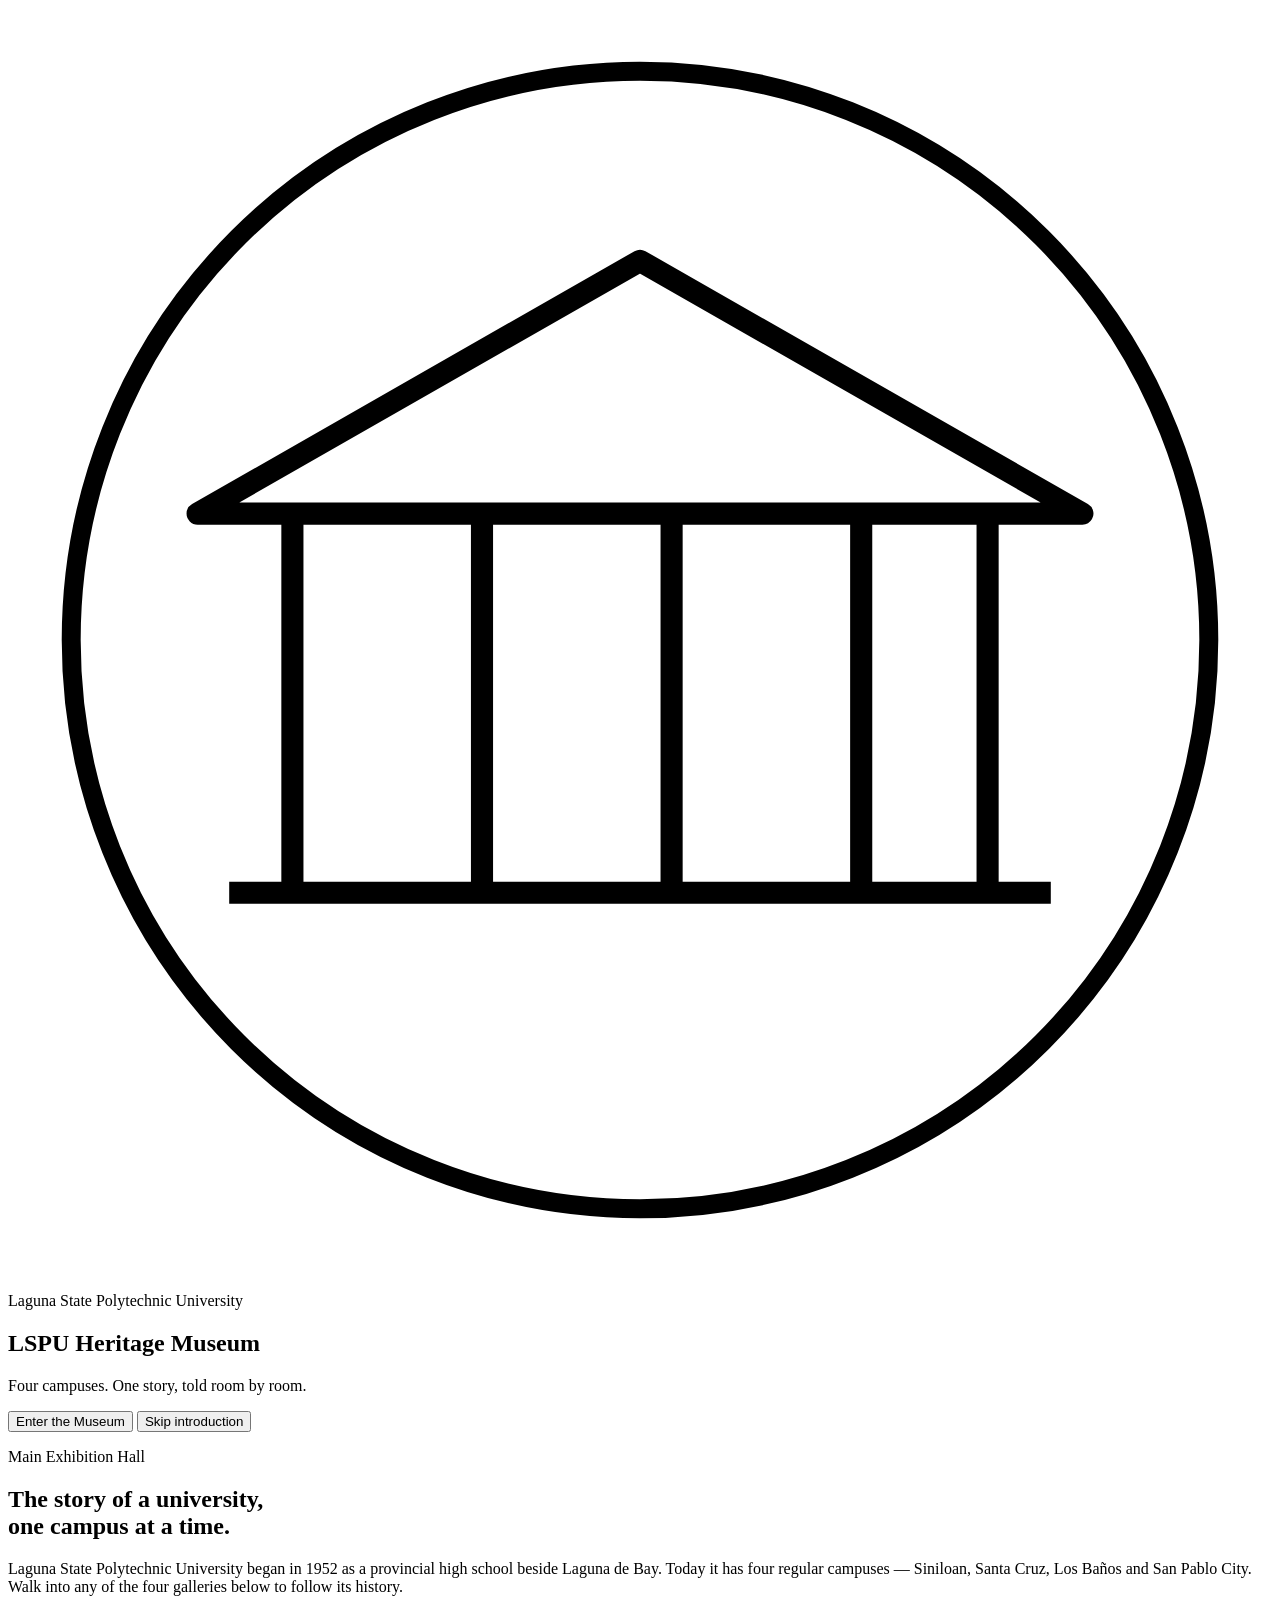
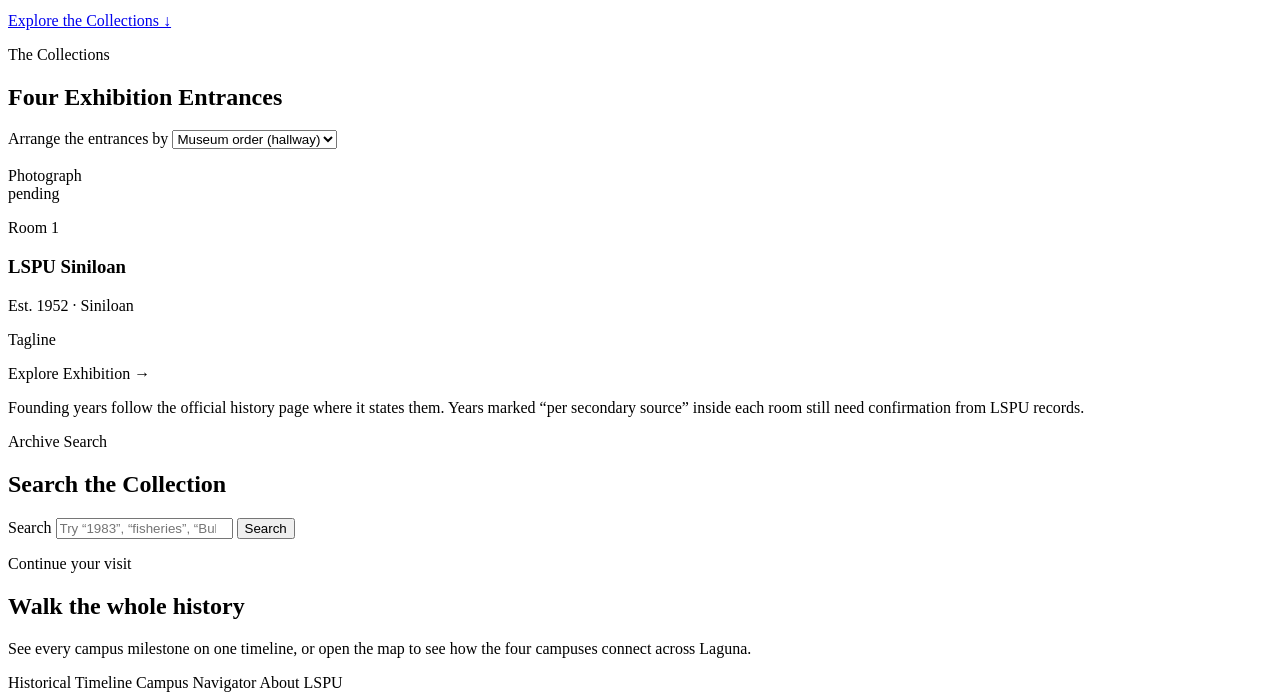
<file: classes/templates/index.html>
<!DOCTYPE html>
<html xmlns:th="http://www.thymeleaf.org" lang="en">
<head th:replace="~{fragments/layout :: head('Museum Lobby')}"></head>
<body data-page="lobby">

<!-- =============== 1. CINEMATIC ENTRANCE (skippable, plays once per visit) =============== -->
<section class="entrance" id="entrance" aria-label="Museum entrance">
    <div class="entrance__light" aria-hidden="true"></div>
    <div class="entrance__facade" aria-hidden="true">
        <div class="entrance__door entrance__door--left"></div>
        <div class="entrance__door entrance__door--right"></div>
        <div class="entrance__glow"></div>
    </div>
    <div class="entrance__content">
        <svg class="entrance__logo" viewBox="0 0 80 80" aria-hidden="true">
            <circle cx="40" cy="40" r="36" fill="none" stroke="currentColor" stroke-width="1.2"/>
            <path d="M14 56 H66 M18 56 V32 M30 56 V32 M42 56 V32 M54 56 V32 M62 56 V32 M12 32 L40 16 L68 32 Z"
                  fill="none" stroke="currentColor" stroke-width="1.4" stroke-linejoin="round"/>
        </svg>
        <p class="eyebrow entrance__eyebrow">Laguna State Polytechnic University</p>
        <h1 class="entrance__title"><span>LSPU</span> <span>Heritage</span> <span>Museum</span></h1>
        <p class="entrance__sub">Four campuses. One story, told room by room.</p>
        <button class="btn btn--gold" id="enterBtn" type="button">Enter the Museum</button>
        <button class="entrance__skip" id="skipBtn" type="button">Skip introduction</button>
    </div>
</section>

<div th:replace="~{fragments/layout :: doors}"></div>
<div th:replace="~{fragments/layout :: navbar('lobby')}"></div>

<main id="lobby">
    <!-- =============== 2. LOBBY HERO =============== -->
    <section class="hero">
        <div class="hero__bg" data-parallax aria-hidden="true"></div>
        <div class="hero__inner">
            <p class="eyebrow" data-split>Main Exhibition Hall</p>
            <h2 class="display" data-split>The story of a university,<br>one campus at a time.</h2>
            <p class="lead reveal">
                Laguna State Polytechnic University began in 1952 as a provincial high school beside Laguna de Bay.
                Today it has four regular campuses — Siniloan, Santa Cruz, Los Baños and San Pablo City. Walk into
                any of the four galleries below to follow its history.
            </p>
            <a href="#exhibitions" class="btn btn--ghost reveal">Explore the Collections ↓</a>
        </div>
    </section>

    <!-- =============== 3. FOUR EXHIBITION ENTRANCES =============== -->
    <section class="section" id="exhibitions">
        <header class="section__head">
            <p class="eyebrow">The Collections</p>
            <h2 class="title">Four Exhibition Entrances</h2>
        </header>

        <!-- Sorting is done by the JAVA backend (CampusSorter - Insertion Sort) -->
        <form class="toolbar reveal" th:action="@{/}" method="get">
            <label for="sort">Arrange the entrances by</label>
            <select id="sort" name="sort" onchange="this.form.submit()">
                <option value="" th:selected="${sort == ''}">Museum order (hallway)</option>
                <option value="name" th:selected="${sort == 'name'}">Campus name (A–Z)</option>
                <option value="year" th:selected="${sort == 'year'}">Founding year</option>
                <option value="location" th:selected="${sort == 'location'}">Location (A–Z)</option>
            </select>
            <noscript><button class="btn btn--ghost" type="submit">Apply</button></noscript>
        </form>

        <div class="halls">
            <a th:each="c, it : ${campuses}" class="exhibit reveal" data-room
               th:href="@{/exhibition/{slug}(slug=${c.slug})}"
               th:style="'--accent:' + ${c.accent}"
               th:attr="data-label=${c.name}">
                <div class="exhibit__media">
                    <img th:if="${c.coverImage != null}" th:src="@{${c.coverImage.url}}"
                         th:alt="${c.coverImage.title} + ' — ' + ${c.name}" loading="lazy">
                    <div th:if="${c.coverImage == null}" class="exhibit__placeholder">
                        <span>Photograph<br>pending</span>
                    </div>
                    <span class="exhibit__light" aria-hidden="true"></span>
                </div>
                <div class="exhibit__plaque">
                    <p class="exhibit__no" th:text="'Room ' + ${it.count}">Room 1</p>
                    <h3 class="exhibit__name" th:text="${c.name}">LSPU Siniloan</h3>
                    <p class="exhibit__meta"><span th:text="'Est. ' + ${c.foundingYear}">Est. 1952</span> · <span th:text="${c.town}">Siniloan</span></p>
                    <p class="exhibit__desc" th:text="${c.tagline}">Tagline</p>
                    <span class="exhibit__cta">Explore Exhibition →</span>
                </div>
            </a>
        </div>
        <p class="note reveal">Founding years follow the official history page where it states them. Years marked “per secondary source”
            inside each room still need confirmation from LSPU records.</p>
    </section>

    <!-- =============== 4. SEARCH TEASER =============== -->
    <section class="section section--dark">
        <header class="section__head">
            <p class="eyebrow">Archive Search</p>
            <h2 class="title">Search the Collection</h2>
        </header>
        <form class="bigsearch reveal" th:action="@{/search}" method="get" role="search">
            <label class="sr-only" for="q">Search</label>
            <input id="q" name="q" type="search" maxlength="60" required
                   placeholder="Try “1983”, “fisheries”, “Bubukal” or “state college”"
                   pattern="[\p{L}\p{N} .,'&amp;\-]{1,60}" title="Letters, numbers and spaces only (max 60)">
            <button class="btn btn--gold" type="submit">Search</button>
        </form>
    </section>

    <section class="section section--split">
        <div class="reveal">
            <p class="eyebrow">Continue your visit</p>
            <h2 class="title">Walk the whole history</h2>
            <p>See every campus milestone on one timeline, or open the map to see how the four campuses connect across Laguna.</p>
        </div>
        <div class="links reveal">
            <a class="btn btn--gold" th:href="@{/timeline}" data-room>Historical Timeline</a>
            <a class="btn btn--ghost" th:href="@{/navigator}" data-room>Campus Navigator</a>
            <a class="btn btn--ghost" th:href="@{/about}" data-room>About LSPU</a>
        </div>
    </section>
</main>

<div th:replace="~{fragments/layout :: footer}"></div>
<th:block th:replace="~{fragments/layout :: scripts}"></th:block>
</body>
</html>
</file>
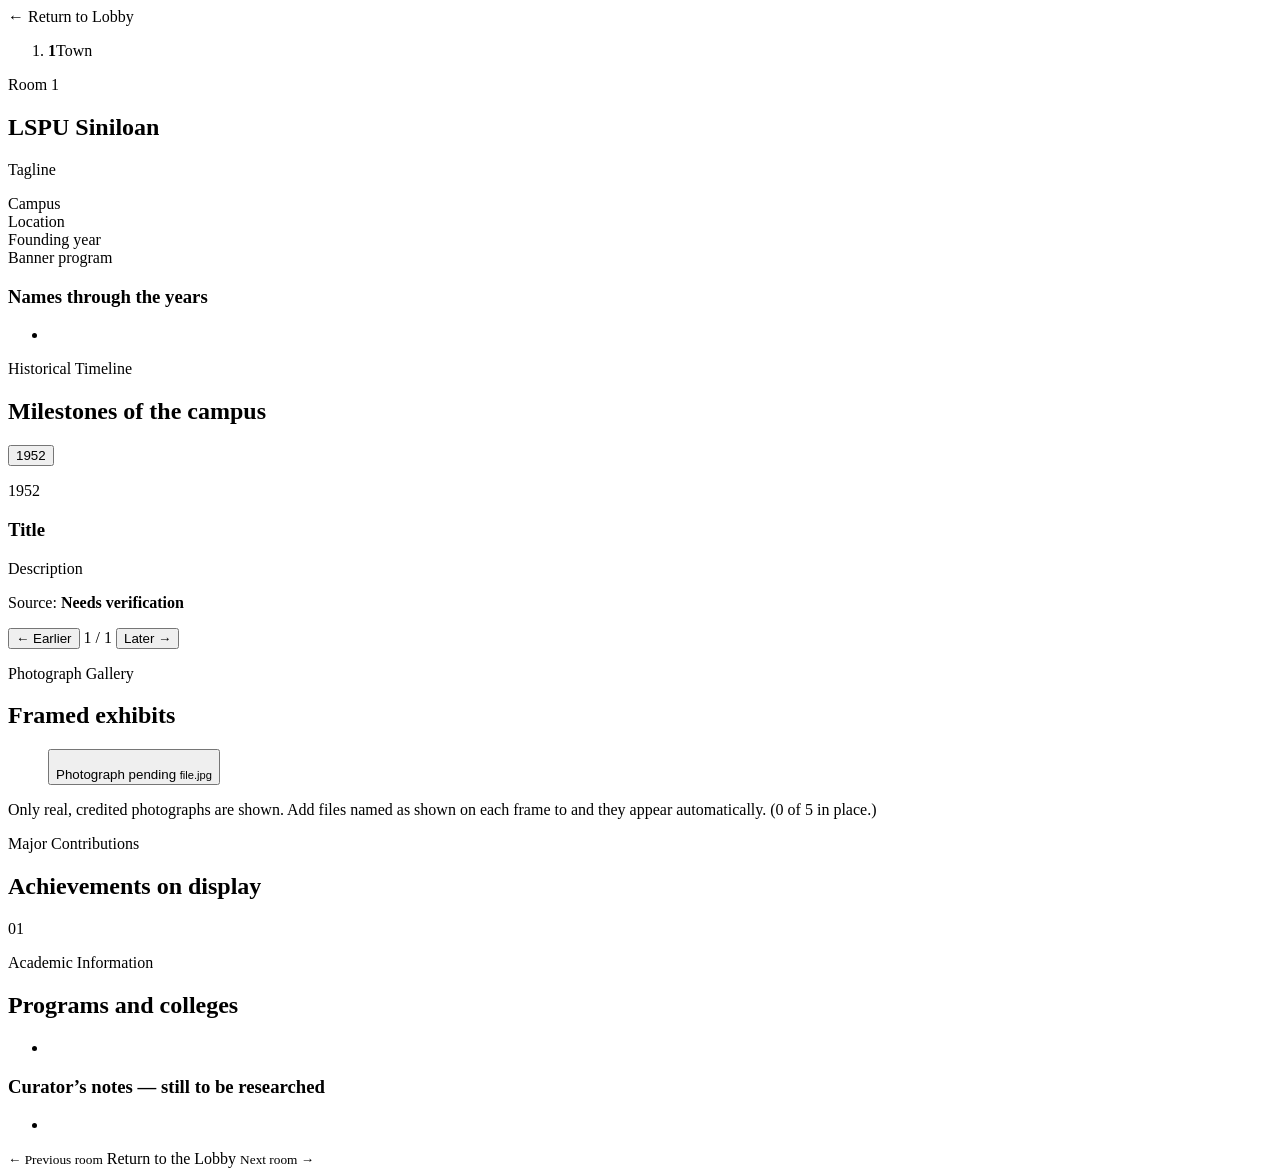
<file: classes/templates/exhibition.html>
<!DOCTYPE html>
<html xmlns:th="http://www.thymeleaf.org" lang="en">
<head th:replace="~{fragments/layout :: head(${campus.name})}"></head>
<body data-page="exhibition" th:style="'--accent:' + ${campus.accent}">

<div th:replace="~{fragments/layout :: doors}"></div>
<div th:replace="~{fragments/layout :: navbar('exhibitions')}"></div>

<!-- Hallway indicator: which room am I in? -->
<nav class="hallway" aria-label="Exhibition rooms">
    <a class="hallway__lobby" th:href="@{/}" data-room data-label="Museum Lobby">← Return to Lobby</a>
    <ol>
        <li th:each="c, it : ${campuses}">
            <a th:href="@{/exhibition/{s}(s=${c.slug})}" data-room
               th:attr="data-label=${c.name},aria-current=${c.slug == campus.slug ? 'page' : null}"
               th:classappend="${c.slug == campus.slug} ? 'is-current'">
                <b th:text="${it.count}">1</b><span th:text="${c.town}">Town</span>
            </a>
        </li>
    </ol>
</nav>

<main>
    <!-- =============== A. HISTORICAL INTRODUCTION (museum wall) =============== -->
    <section class="room-hero">
        <div class="room-hero__bg" data-parallax aria-hidden="true"></div>
        <div class="room-hero__inner">
            <p class="eyebrow" data-split th:text="'Room ' + ${roomNumber} + ' of 4 · ' + ${campus.flagship}">Room 1</p>
            <h1 class="display" data-split th:text="${campus.name}">LSPU Siniloan</h1>
            <p class="lead reveal" th:text="${campus.tagline}">Tagline</p>
        </div>
    </section>

    <section class="section wall">
        <div class="plaque reveal">
            <dl>
                <div><dt>Campus</dt><dd th:text="${campus.name}"></dd></div>
                <div><dt>Location</dt><dd th:text="${campus.locationLabel}"></dd></div>
                <div><dt>Founding year</dt><dd><span th:text="${campus.foundingYear}"></span></dd></div>
                <div><dt>Banner program</dt><dd th:text="${campus.flagship}"></dd></div>
            </dl>
            <p class="plaque__note" th:text="${campus.foundingNote}"></p>
        </div>
        <div class="wall__text">
            <p class="lead reveal" th:text="${campus.intro}"></p>
            <p class="reveal" th:each="p : ${campus.history.background}" th:text="${p}"></p>
            <div class="reveal" th:if="${!campus.history.formerNames.isEmpty()}">
                <h3 class="small-title">Names through the years</h3>
                <ul class="names"><li th:each="n : ${campus.history.formerNames}" th:text="${n}"></li></ul>
            </div>
        </div>
    </section>

    <!-- =============== B. INTERACTIVE TIMELINE =============== -->
    <section class="section section--dark" id="timeline">
        <header class="section__head">
            <p class="eyebrow">Historical Timeline</p>
            <h2 class="title">Milestones of the campus</h2>
        </header>
        <div class="tl" id="timelineWidget">
            <div class="tl__track" role="tablist" aria-label="Timeline years">
                <span class="tl__progress" id="tlProgress"></span>
                <button th:each="ev, it : ${events}" class="tl__dot" type="button" role="tab"
                        th:attr="data-index=${it.index},aria-selected=${it.first}"
                        th:classappend="${it.first} ? 'is-active'">
                    <span class="tl__year" th:text="${ev.year}">1952</span>
                </button>
            </div>
            <div class="tl__stage" aria-live="polite">
                <article th:each="ev, it : ${events}" class="tl__card" th:classappend="${it.first} ? 'is-active'" th:attr="data-index=${it.index}">
                    <p class="eyebrow" th:text="${ev.dateLabel}">1952</p>
                    <h3 th:text="${ev.title}">Title</h3>
                    <p th:text="${ev.description}">Description</p>
                    <p class="source">Source: <span th:text="${ev.source}"></span>
                        <strong th:if="${ev.needsVerification}" class="flag">Needs verification</strong></p>
                </article>
            </div>
            <div class="tl__controls">
                <button class="btn btn--ghost" type="button" id="tlPrev">← Earlier</button>
                <span id="tlCount">1 / 1</span>
                <button class="btn btn--ghost" type="button" id="tlNext">Later →</button>
            </div>
        </div>
    </section>

    <!-- =============== C. PHOTOGRAPH GALLERY =============== -->
    <section class="section" id="gallery">
        <header class="section__head">
            <p class="eyebrow">Photograph Gallery</p>
            <h2 class="title">Framed exhibits</h2>
        </header>
        <div class="gallery" id="gallery-grid">
            <figure th:each="img, it : ${campus.images}" class="frame reveal" th:classappend="${it.first} ? 'frame--wide'">
                <button type="button" class="frame__btn"
                        th:attr="data-index=${it.index},data-title=${img.title},data-desc=${img.description},data-kind=${img.kind},data-credit=${img.credit},data-src=${img.available} ? @{${img.url}} : ''">
                    <div class="frame__mat">
                        <img th:if="${img.available}" th:src="@{${img.url}}" th:alt="${img.title} + ' — ' + ${campus.name}" loading="lazy">
                        <div th:unless="${img.available}" class="frame__empty">
                            <span>Photograph pending</span>
                            <small th:text="${img.fileName}">file.jpg</small>
                        </div>
                    </div>
                    <figcaption><b th:text="${img.title}"></b><small th:text="${img.kind}"></small></figcaption>
                </button>
            </figure>
        </div>
        <p class="note">Only real, credited photographs are shown. Add files named as shown on each frame to
            <code th:text="'static/images/campuses/' + ${campus.slug} + '/'"></code> and they appear automatically.
            (<span th:text="${campus.availableImageCount}">0</span> of <span th:text="${campus.images.size()}">5</span> in place.)</p>
    </section>

    <!-- =============== D. MAJOR CONTRIBUTIONS =============== -->
    <section class="section section--tint">
        <header class="section__head">
            <p class="eyebrow">Major Contributions</p>
            <h2 class="title">Achievements on display</h2>
        </header>
        <div class="panels">
            <article class="panel reveal" th:each="item, it : ${campus.contributions}">
                <span class="panel__no" th:text="${#numbers.formatInteger(it.count, 2)}">01</span>
                <p th:text="${item}"></p>
            </article>
        </div>
    </section>

    <!-- =============== E. ACADEMIC INFORMATION =============== -->
    <section class="section">
        <header class="section__head">
            <p class="eyebrow">Academic Information</p>
            <h2 class="title">Programs and colleges</h2>
        </header>
        <ul class="programs">
            <li class="reveal" th:each="p : ${campus.programs}" th:text="${p}"></li>
        </ul>
    </section>

    <!-- Research gaps stay visible: honesty is part of the exhibit -->
    <section class="section section--note">
        <h3 class="small-title">Curator’s notes — still to be researched</h3>
        <ul class="gaps"><li th:each="n : ${campus.history.needsResearch}" th:text="${n}"></li></ul>
    </section>

    <!-- =============== WALKING EXPERIENCE: previous / next room =============== -->
    <nav class="rooms-nav" aria-label="Move to another room">
        <a th:href="@{/exhibition/{s}(s=${prev.slug})}" data-room th:attr="data-label=${prev.name}" class="rooms-nav__a">
            <small>← Previous room</small><b th:text="${prev.name}"></b>
        </a>
        <a th:href="@{/}" data-room data-label="Museum Lobby" class="rooms-nav__lobby">Return to the Lobby</a>
        <a th:href="@{/exhibition/{s}(s=${next.slug})}" data-room th:attr="data-label=${next.name}" class="rooms-nav__a rooms-nav__a--next">
            <small>Next room →</small><b th:text="${next.name}"></b>
        </a>
    </nav>
</main>

<!-- Cinematic lightbox -->
<div class="lightbox" id="lightbox" role="dialog" aria-modal="true" aria-label="Photograph viewer" hidden>
    <button class="lightbox__close" id="lbClose" aria-label="Close viewer">×</button>
    <button class="lightbox__nav lightbox__nav--prev" id="lbPrev" aria-label="Previous photograph">‹</button>
    <figure class="lightbox__fig">
        <div class="lightbox__img" id="lbImgWrap"><span class="spinner" id="lbSpin" hidden></span></div>
        <figcaption>
            <p class="eyebrow" id="lbKind"></p>
            <h3 id="lbTitle"></h3>
            <p id="lbDesc"></p>
            <p class="source" id="lbCredit"></p>
        </figcaption>
    </figure>
    <button class="lightbox__nav lightbox__nav--next" id="lbNext" aria-label="Next photograph">›</button>
</div>

<div th:replace="~{fragments/layout :: footer}"></div>
<th:block th:replace="~{fragments/layout :: scripts}"></th:block>
</body>
</html>
</file>
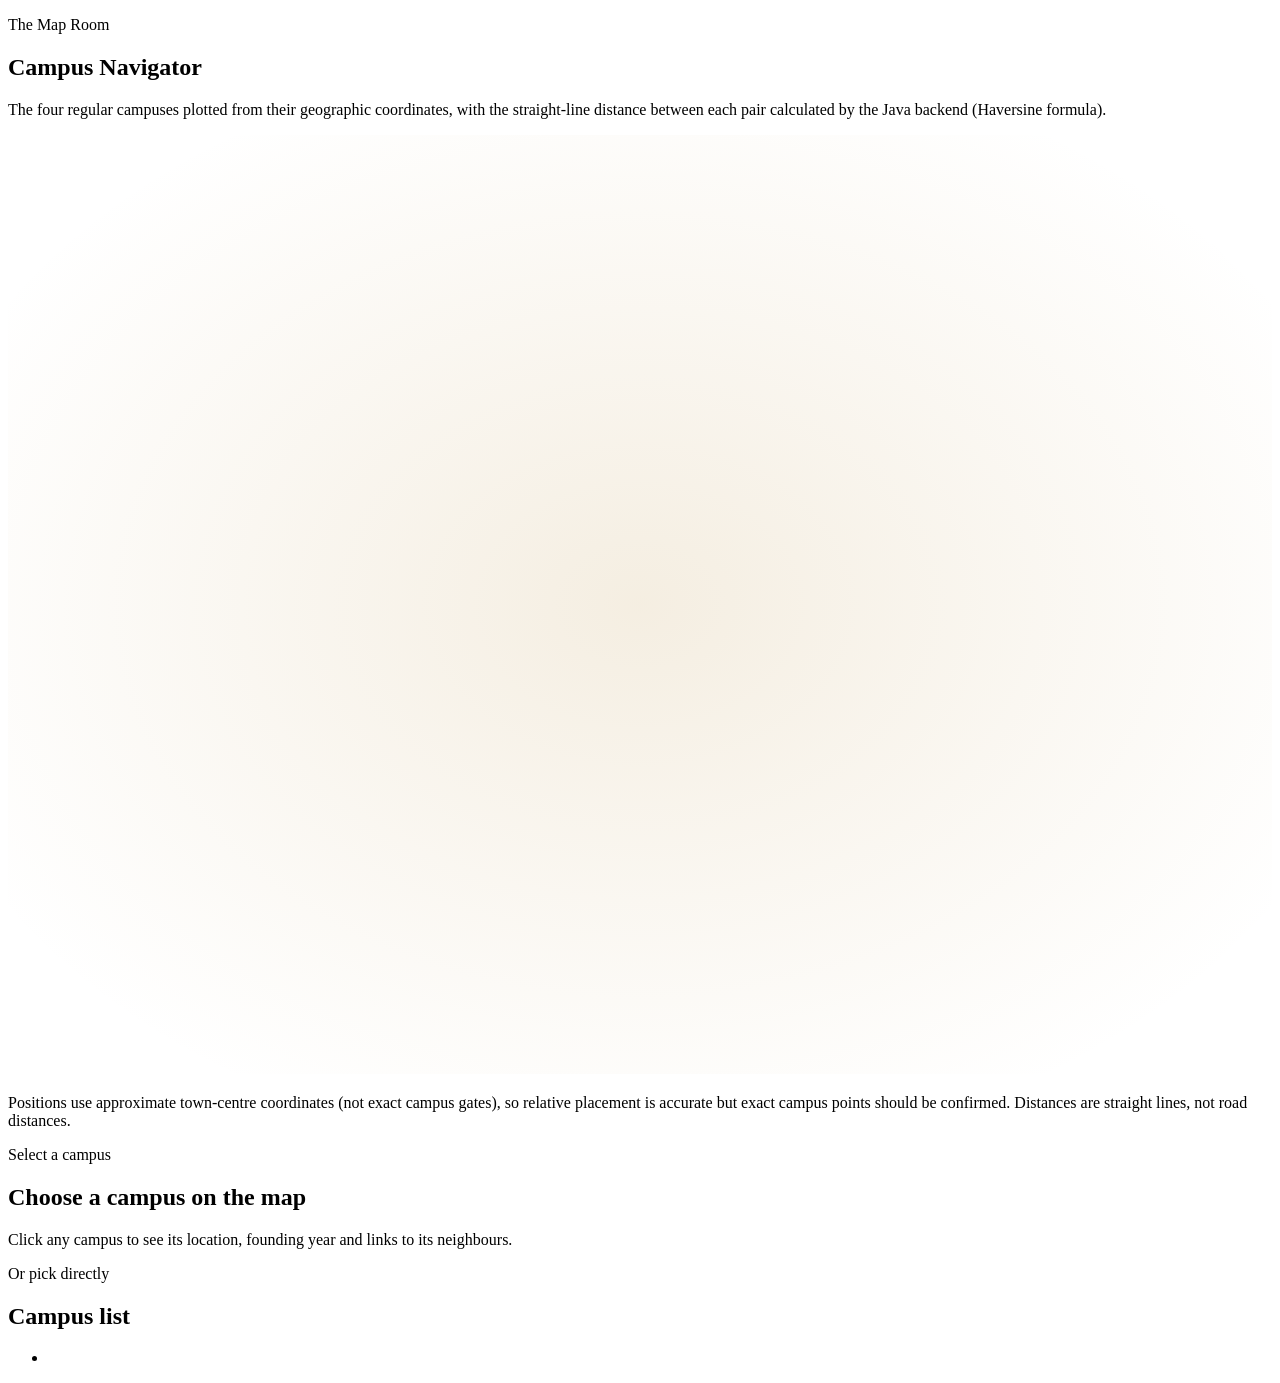
<file: classes/templates/navigator.html>
<!DOCTYPE html>
<html xmlns:th="http://www.thymeleaf.org" lang="en">
<head th:replace="~{fragments/layout :: head('Campus Navigator')}"></head>
<body data-page="navigator">
<div th:replace="~{fragments/layout :: doors}"></div>
<div th:replace="~{fragments/layout :: navbar('navigator')}"></div>

<main>
    <section class="room-hero room-hero--short">
        <div class="room-hero__bg" aria-hidden="true"></div>
        <div class="room-hero__inner">
            <p class="eyebrow" data-split>The Map Room</p>
            <h1 class="display" data-split>Campus Navigator</h1>
            <p class="lead reveal">The four regular campuses plotted from their geographic coordinates, with the straight-line
                distance between each pair calculated by the Java backend (Haversine formula).</p>
        </div>
    </section>

    <section class="section nav-map">
        <div class="map reveal">
            <svg id="mapSvg" viewBox="0 0 700 520" role="img" aria-label="Topological map of the four LSPU campuses">
                <defs>
                    <radialGradient id="mapGlow" cx="50%" cy="50%" r="60%">
                        <stop offset="0" stop-color="#C6A15B" stop-opacity=".18"/>
                        <stop offset="1" stop-color="#C6A15B" stop-opacity="0"/>
                    </radialGradient>
                </defs>
                <rect width="700" height="520" fill="url(#mapGlow)"/>
                <g id="mapLinks"></g>
                <g id="mapNodes"></g>
            </svg>
            <p class="note">Positions use approximate town-centre coordinates (not exact campus gates), so relative placement is
                accurate but exact campus points should be confirmed. Distances are straight lines, not road distances.</p>
        </div>

        <aside class="info" id="infoPanel" aria-live="polite">
            <p class="eyebrow" id="infoKind">Select a campus</p>
            <div class="info__photo" id="infoPhoto"></div>
            <h2 id="infoName">Choose a campus on the map</h2>
            <p id="infoMeta">Click any campus to see its location, founding year and links to its neighbours.</p>
            <ul class="info__links" id="infoLinks"></ul>
            <a class="btn btn--gold" id="infoGo" th:href="@{/}" data-room hidden>Enter this exhibition</a>
        </aside>
    </section>

    <section class="section section--tint">
        <header class="section__head"><p class="eyebrow">Or pick directly</p><h2 class="title">Campus list</h2></header>
        <ul class="programs">
            <li class="reveal" th:each="c : ${campuses}">
                <a th:href="@{/exhibition/{s}(s=${c.slug})}" data-room th:attr="data-label=${c.name}"
                   th:text="${c.name} + ' — ' + ${c.locationLabel}"></a>
            </li>
        </ul>
    </section>
</main>

<div th:replace="~{fragments/layout :: footer}"></div>
<th:block th:replace="~{fragments/layout :: scripts}"></th:block>
</body>
</html>
</file>
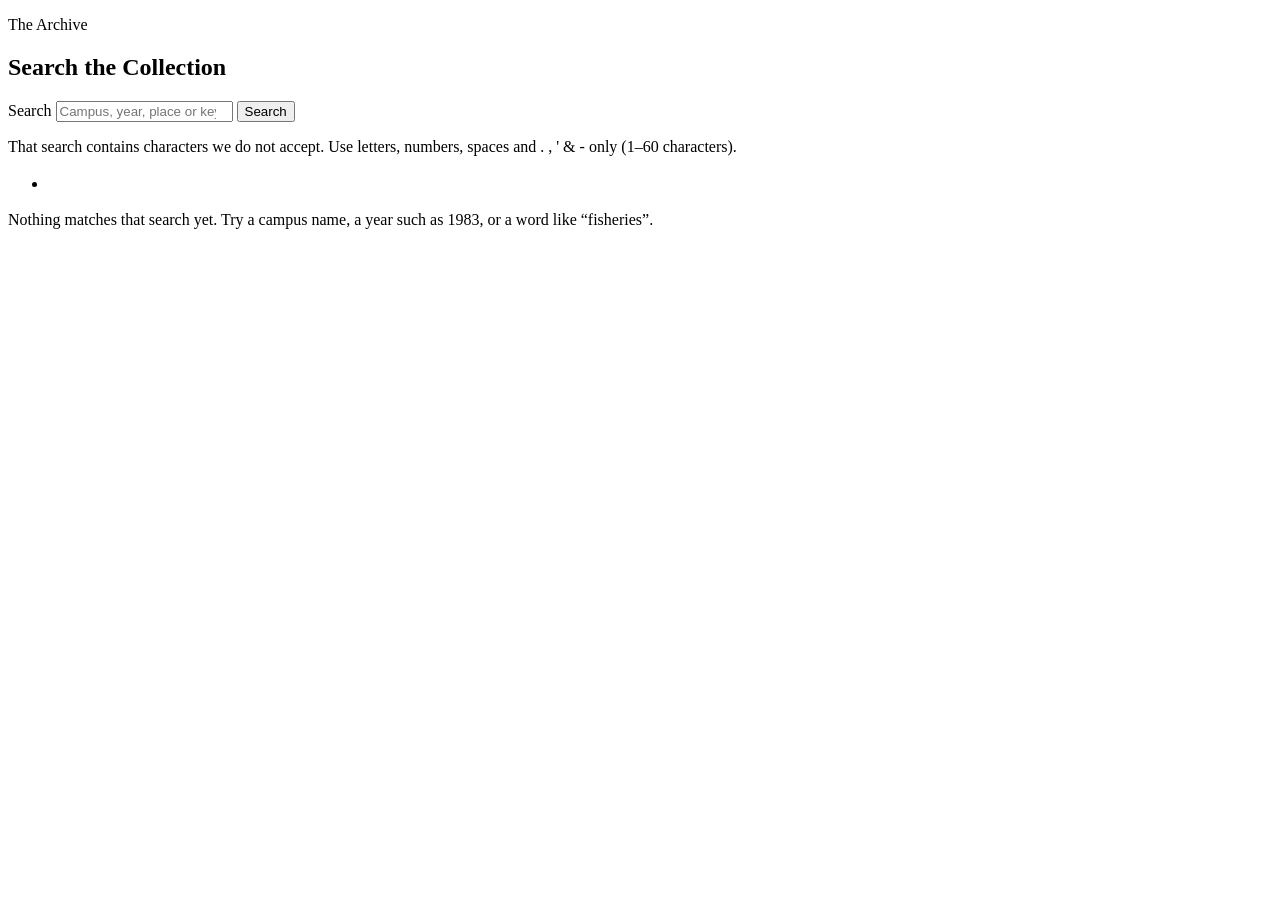
<file: classes/templates/search.html>
<!DOCTYPE html>
<html xmlns:th="http://www.thymeleaf.org" lang="en">
<head th:replace="~{fragments/layout :: head('Search')}"></head>
<body data-page="search">
<div th:replace="~{fragments/layout :: doors}"></div>
<div th:replace="~{fragments/layout :: navbar('search')}"></div>

<main>
    <section class="room-hero room-hero--short">
        <div class="room-hero__bg" aria-hidden="true"></div>
        <div class="room-hero__inner">
            <p class="eyebrow" data-split>The Archive</p>
            <h1 class="display" data-split>Search the Collection</h1>
        </div>
    </section>

    <section class="section">
        <form class="bigsearch" th:action="@{/search}" method="get" role="search">
            <label class="sr-only" for="q">Search</label>
            <input id="q" name="q" type="search" maxlength="60" th:value="${q}" required
                   placeholder="Campus, year, place or keyword"
                   pattern="[\p{L}\p{N} .,'&amp;\-]{1,60}" title="Letters, numbers and spaces only (max 60)">
            <button class="btn btn--gold" type="submit">Search</button>
        </form>

        <p class="alert" th:if="${!valid}">That search contains characters we do not accept. Use letters, numbers, spaces and . , ' &amp; - only (1–60 characters).</p>

        <p class="note" th:if="${valid and q != ''}" th:text="${results.size()} + ' result(s) for “' + ${q} + '”'"></p>

        <ul class="results">
            <li class="result reveal" th:each="r : ${results}">
                <p class="eyebrow" th:text="${r.kind} + ' · ' + ${r.campusName}"></p>
                <h3><a th:href="@{/exhibition/{s}(s=${r.campusSlug})}" data-room th:text="${r.title}"></a></h3>
                <p th:text="${r.snippet}"></p>
            </li>
        </ul>
        <p th:if="${valid and q != '' and results.isEmpty()}" class="lead">Nothing matches that search yet. Try a campus name, a year such as 1983, or a word like “fisheries”.</p>
    </section>
</main>

<div th:replace="~{fragments/layout :: footer}"></div>
<th:block th:replace="~{fragments/layout :: scripts}"></th:block>
</body>
</html>
</file>
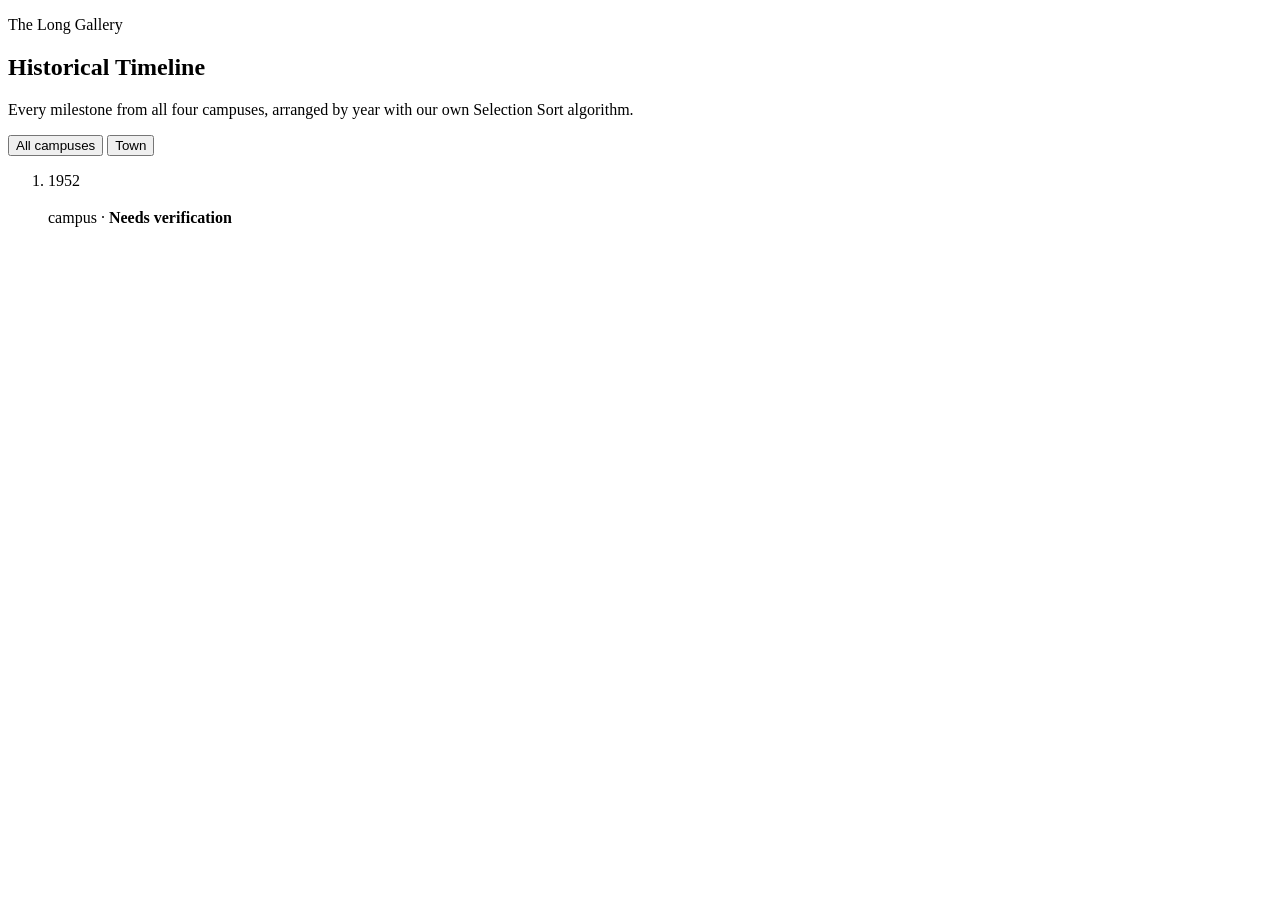
<file: classes/templates/timeline.html>
<!DOCTYPE html>
<html xmlns:th="http://www.thymeleaf.org" lang="en">
<head th:replace="~{fragments/layout :: head('Historical Timeline')}"></head>
<body data-page="timeline">
<div th:replace="~{fragments/layout :: doors}"></div>
<div th:replace="~{fragments/layout :: navbar('timeline')}"></div>

<main>
    <section class="room-hero room-hero--short">
        <div class="room-hero__bg" aria-hidden="true"></div>
        <div class="room-hero__inner">
            <p class="eyebrow" data-split>The Long Gallery</p>
            <h1 class="display" data-split>Historical Timeline</h1>
            <p class="lead reveal">Every milestone from all four campuses, arranged by year with our own Selection Sort algorithm.</p>
        </div>
    </section>

    <section class="section">
        <div class="filters reveal" id="tlFilters" role="group" aria-label="Filter by campus">
            <button type="button" class="chip is-active" data-filter="all">All campuses</button>
            <button type="button" class="chip" th:each="c : ${campuses}" th:attr="data-filter=${c.slug}" th:text="${c.town}">Town</button>
        </div>

        <ol class="vtl">
            <li class="vtl__item reveal" th:each="ev : ${events}" th:attr="data-campus=${ev.campusSlug}">
                <span class="vtl__year" th:text="${ev.year}">1952</span>
                <div class="vtl__body">
                    <p class="eyebrow" th:text="${ev.dateLabel}"></p>
                    <h3 th:text="${ev.title}"></h3>
                    <p th:text="${ev.description}"></p>
                    <p class="source">
                        <a th:href="@{/exhibition/{s}(s=${ev.campusSlug})}" data-room th:text="${ev.campusSlug.replace('-', ' ')}">campus</a>
                        · <span th:text="${ev.source}"></span>
                        <strong class="flag" th:if="${ev.needsVerification}">Needs verification</strong>
                    </p>
                </div>
            </li>
        </ol>
    </section>
</main>

<div th:replace="~{fragments/layout :: footer}"></div>
<th:block th:replace="~{fragments/layout :: scripts}"></th:block>
</body>
</html>
</file>
